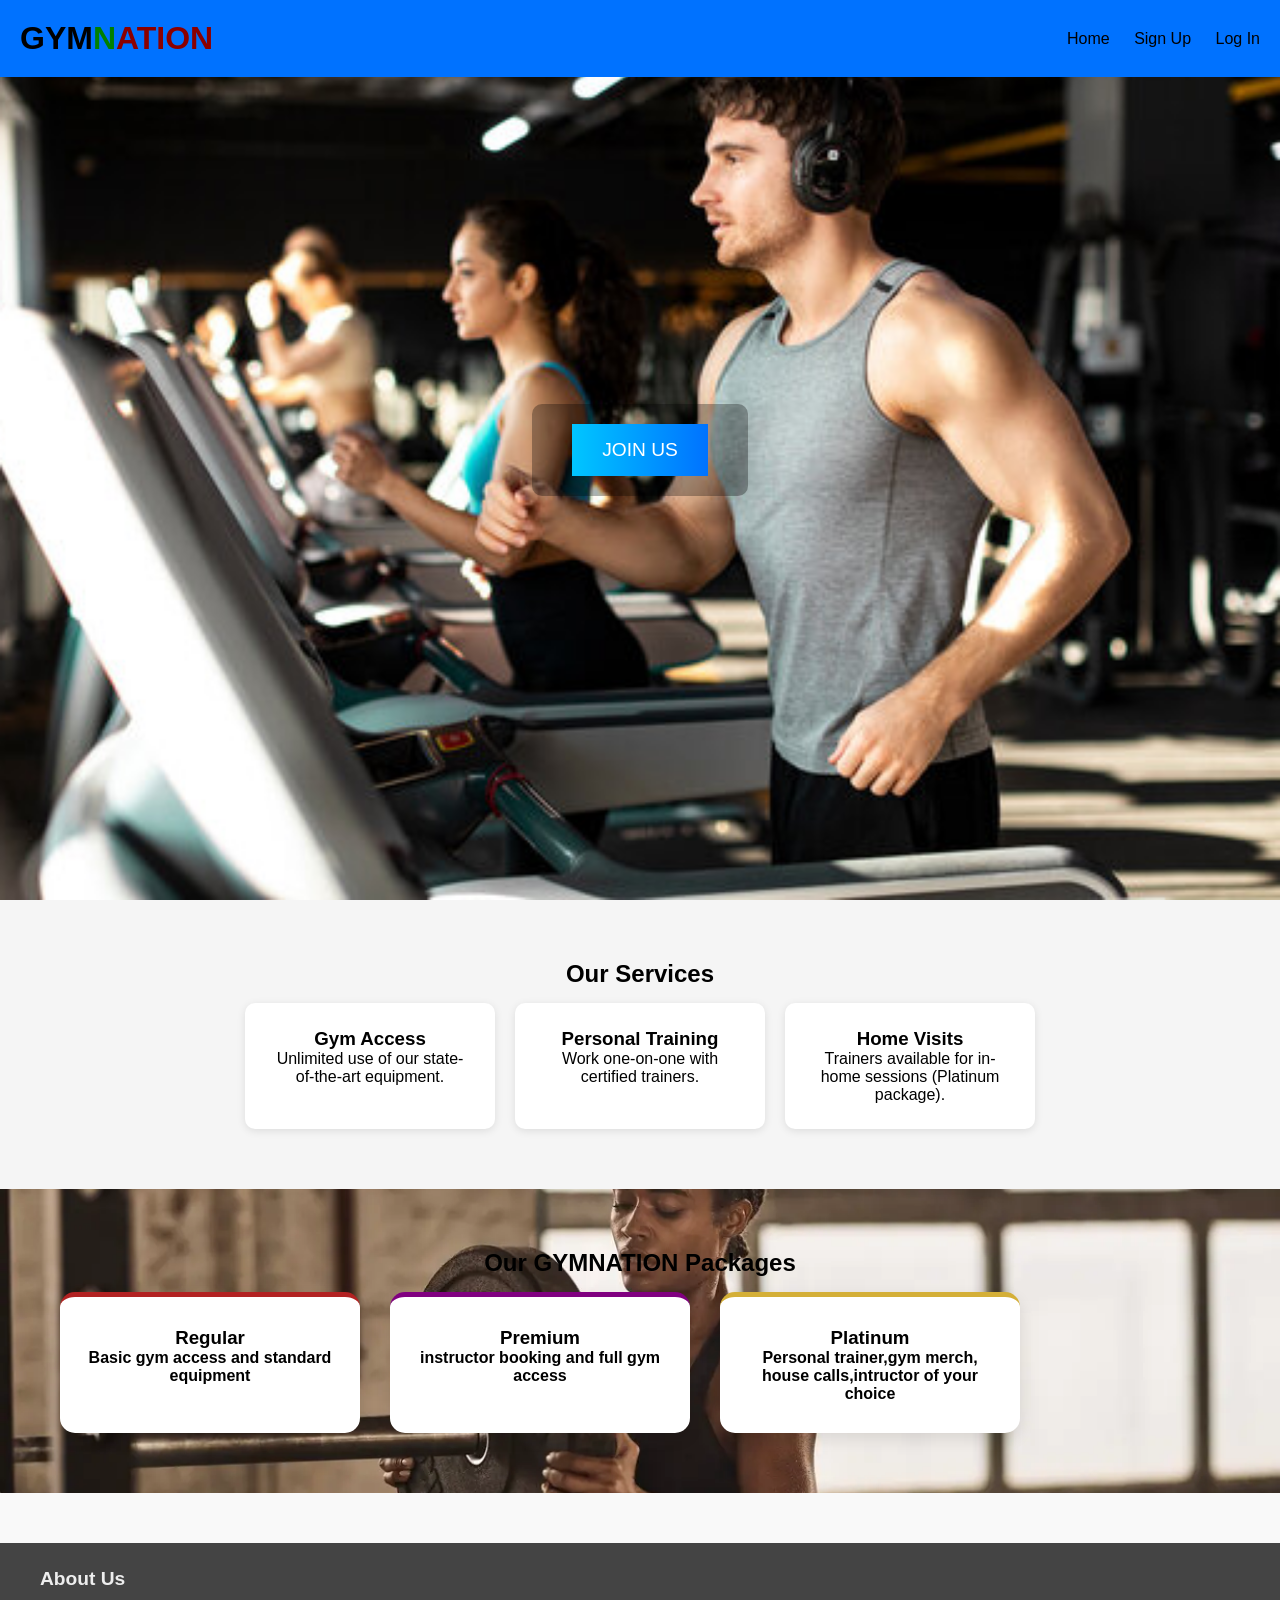
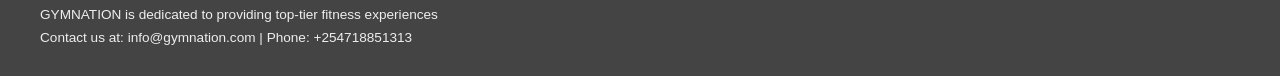
<file: index.html>
<!DOCTYPE html>
<html lang="en">
<head>
  <meta charset="UTF-8" />
  <meta name="viewport" content="width=device-width, initial-scale=1.0"/>
  <title>GYMNATION</title>
  <link rel="stylesheet" href="styles.css" />
</head>
<body>
  
  <header>
    <div class="logo">GYM<span class="green">N</span><span class="red">ATION</span></div>
    <nav>
      <a href="#">Home</a>
      <a href="signup.html">Sign Up</a>
      <a href="login.html">Log In</a>
    </nav>
  </header>

 
  <section class="hero">
    <div class="overlay">
        <button class="cta-button" onclick="window.location.href='signup.html'">JOIN US</button>

    </div>
  </section>

  
  <section id="services" class="services-section">
    <h2>Our Services</h2>
    <div class="services-container">
      <div class="service-card">
        <h3>Gym Access</h3>
        <p>Unlimited use of our state-of-the-art equipment.</p>
      </div>
      <div class="service-card">
        <h3>Personal Training</h3>
        <p>Work one-on-one with certified trainers.</p>
      </div>
      <div class="service-card">
        <h3>Home Visits</h3>
        <p>Trainers available for in-home sessions (Platinum package).</p>
      </div>
    </div>
  </section>

  <section class="packages-section">
    <h2>Our GYMNATION Packages</h2>
    <div class="packages-container">
      <div class="package-card package-regular">
        <h3>Regular</h3>
        <p>Basic gym access and standard equipment</p>
      </div>
      <div class="package-card package-premium">
        <h3>Premium</h3>
        <p>instructor booking and full gym access</p>
      </div>
      <div class="package-card package-platinum">
        <h3>Platinum</h3>
        <p>Personal trainer,gym merch, house calls,intructor of your choice</p>
      </div>
    </div>
  </section>
  <footer class="site-footer">
    <div class="footer-container">
      <h3>About Us</h3>
      <p>GYMNATION is dedicated to providing top-tier fitness experiences</p>
    
      <p>Contact us at: info@gymnation.com | Phone: +254718851313</p>
    </div>
  </footer>
  
</body>
</html>
</file>
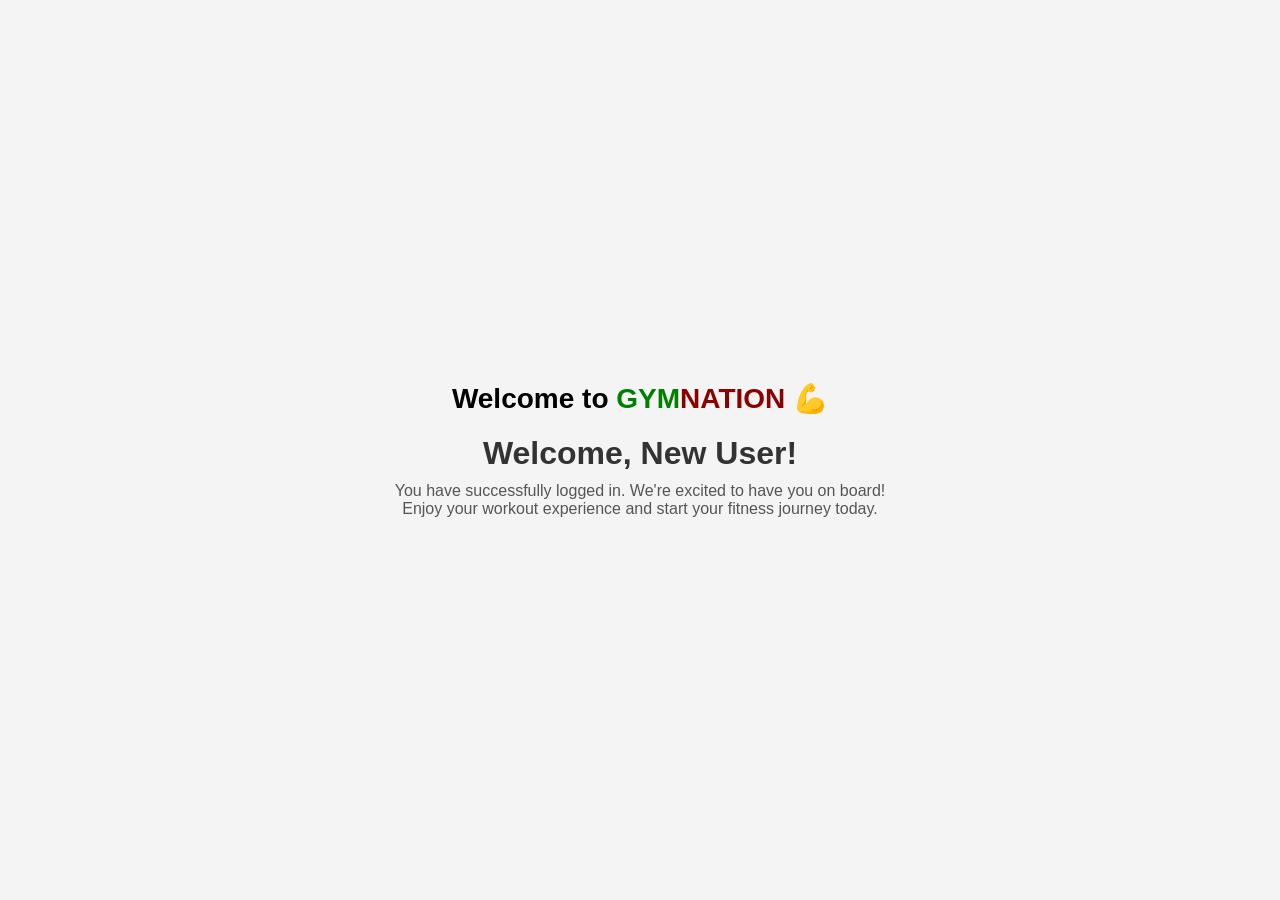
<file: dashboard.html>
<!DOCTYPE html>
<html lang="en">
<head>
  <meta charset="UTF-8">
  <title>Dashboard - GYMNATION</title>
  <link rel="stylesheet" href="styles.css">
  <style>
    * {
      margin: 0;
      padding: 0;
      box-sizing: border-box;
    }

    html, body {
      height: 100%;
      font-family: Arial, sans-serif;
      background-color: #f4f4f4;
    }

    body {
      display: flex;
      justify-content: center;
      align-items: center;
    }

    .container {
      text-align: center;
    }

    .logo {
      font-size: 28px;
      margin-bottom: 20px;
    }

    .green { color: green; }
    .red { color: red; }

    h1 {
      color: #333;
      margin-bottom: 10px;
    }

    p {
      font-size: 16px;
      color: #555;
    }
  </style>
</head>
<body>
  <div class="container">
    <div class="logo">
      Welcome to <span class="green">GYM</span><span class="red">NATION</span> 💪
    </div>
    <main>
      <h1>Welcome, <span id="username">New User</span>!</h1>
      <p>You have successfully logged in. We're excited to have you on board!</p>
      <p>Enjoy your workout experience and start your fitness journey today.</p>
    </main>
  </div>

  <script>
  const params = new URLSearchParams(window.location.search);
  const username = params.get("username") || "New User";
  document.getElementById("username").textContent = username;
  </script>
</body>
</html>
</file>
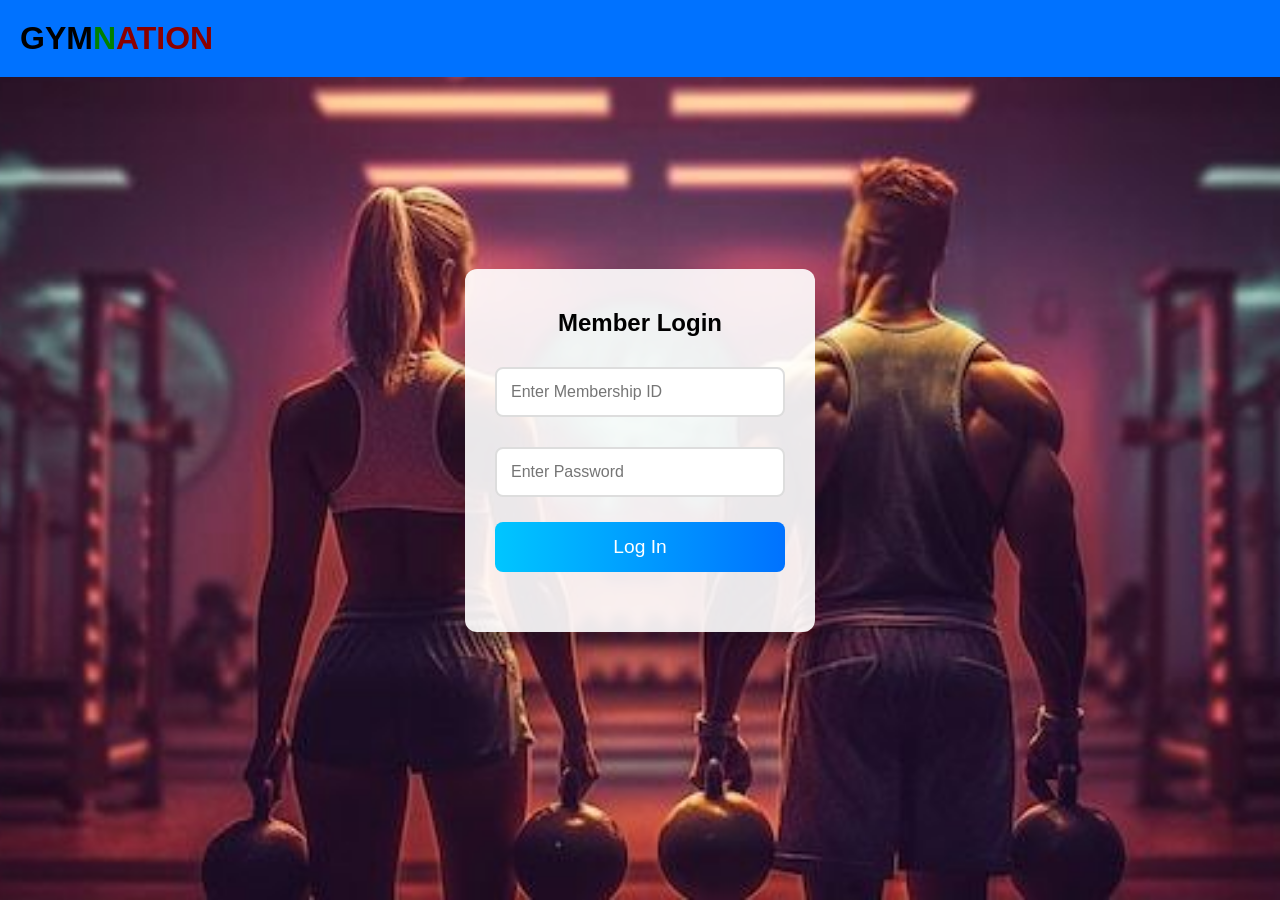
<file: login.html>
<!DOCTYPE html>
<html lang="en">
<head>
  <meta charset="UTF-8" />
  <title>Login - GYMNATION</title>
  <link rel="stylesheet" href="styles.css" />
</head>
<body>
  <header>
    <div class="logo">GYM<span class="green">N</span><span class="red">ATION</span></div>
  </header>

  <div class="login-page">
    <section class="login-form">
      <h2>Member Login</h2>
      <form id="loginForm">
        <input type="text" id="admissionNumber" placeholder="Enter Membership ID" required />
        <input type="password" id="password" placeholder="Enter Password" required />
        <button type="submit">Log In</button>
      </form>
      <p id="loginMsg" style="margin-top: 20px; font-weight: bold;"></p>
    </section>
  </div>

  <script>
    document.getElementById("loginForm").addEventListener("submit", function(e) {
      e.preventDefault();
      const admissionNumber = document.getElementById("admissionNumber").value;
      const password = document.getElementById("password").value;

      fetch("http://localhost:8080/api/members/login", {
        method: "POST",
        headers: { "Content-Type": "application/json" },
        body: JSON.stringify({ admissionNumber, password }),
      })
      .then(response => {
        if (!response.ok) throw new Error('Login failed');
        return response.json(); // Expect JSON response from backend
      })
      .then(data => {
        // Assume backend returns JSON like { success: true, username: "John" }
        if (data.success) {
          // Redirect to dashboard with username in query param
          window.location.href = `dashboard.html?username=${encodeURIComponent(data.username)}`;
        } else {
          document.getElementById("loginMsg").innerText = data.message || "Invalid login credentials.";
        }
      })
      .catch(err => {
        document.getElementById("loginMsg").innerText = "Login failed. Please try again.";
        console.error(err);
      });
    });
  </script>
</body>
</html>
</file>
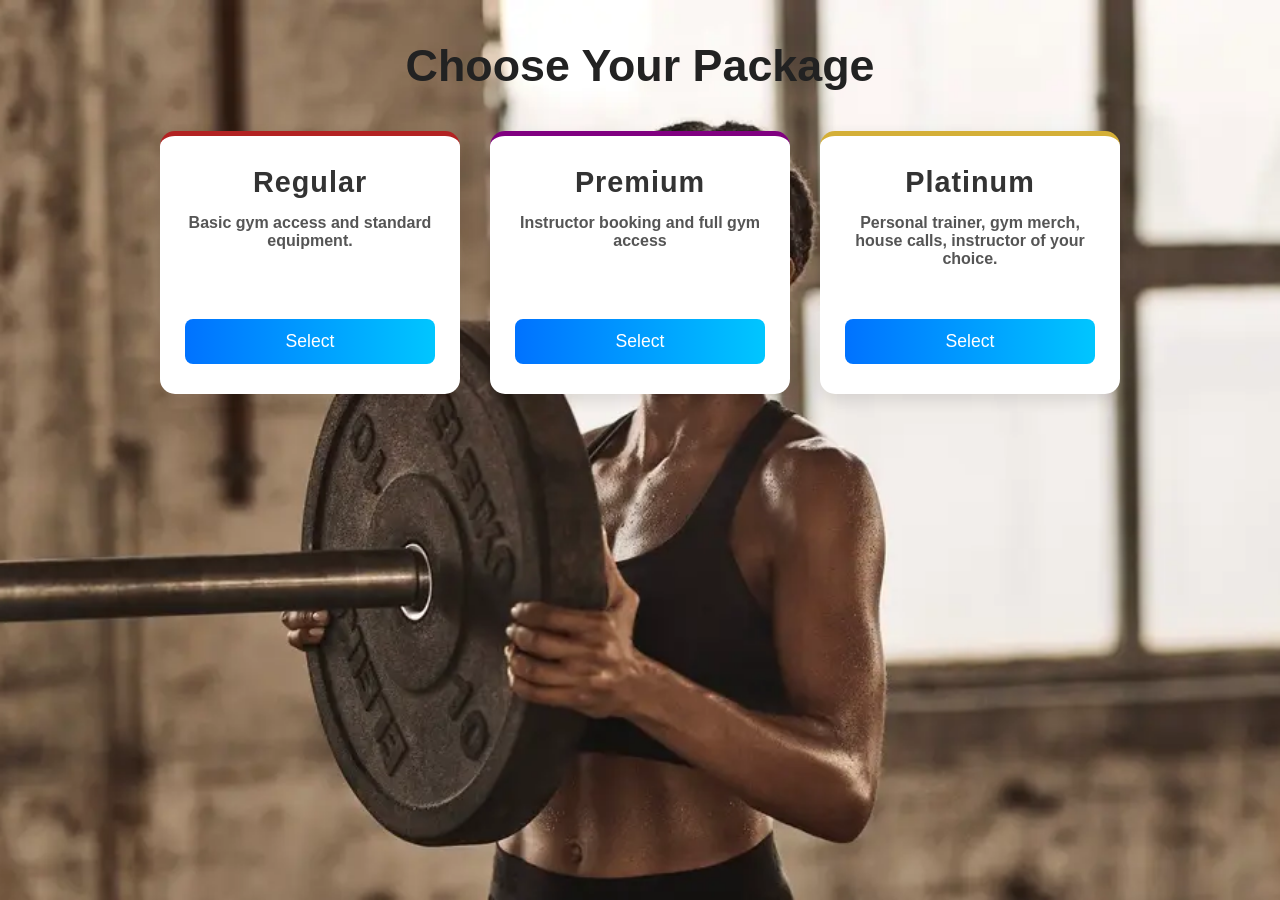
<file: packageselection.html>
<!DOCTYPE html>
<html lang="en" class="packageselection">
<head>
  <meta charset="UTF-8" />
  <meta name="viewport" content="width=device-width, initial-scale=1" />
  <title>Package Selection - GYMNATION</title>
  <link rel="stylesheet" href="styles.css" />
</head>
<body class="packageselection">

  <div class="background-overlay"></div>

  <h1 class="package-title-main">Choose Your Package</h1>

  <div class="packages-container">
    <div class="package-card package-regular">
      <h2 class="package-title">Regular</h2>
      <p class="package-description">Basic gym access and standard equipment.</p>
      <button class="select-btn">Select</button>
    </div>
    <div class="package-card package-premium">
      <h2 class="package-title">Premium</h2>
      <p class="package-description">Instructor booking and full gym access</p>
      <button class="select-btn">Select</button>
    </div>
    <div class="package-card package-platinum">
      <h2 class="package-title">Platinum</h2>
      <p class="package-description">Personal trainer, gym merch, house calls, instructor of your choice.</p>
      <button class="select-btn">Select</button>
    </div>
  </div>
  <script>
    const cards = document.querySelectorAll('.package-card');

    cards.forEach(card => {
      card.addEventListener('mouseenter', () => {
        cards.forEach(c => c.classList.remove('hovered'));
        card.classList.add('hovered');
      });

      card.addEventListener('mouseleave', () => {
        card.classList.remove('hovered');
      });
    });
  </script>

</body>
</html>
</file>
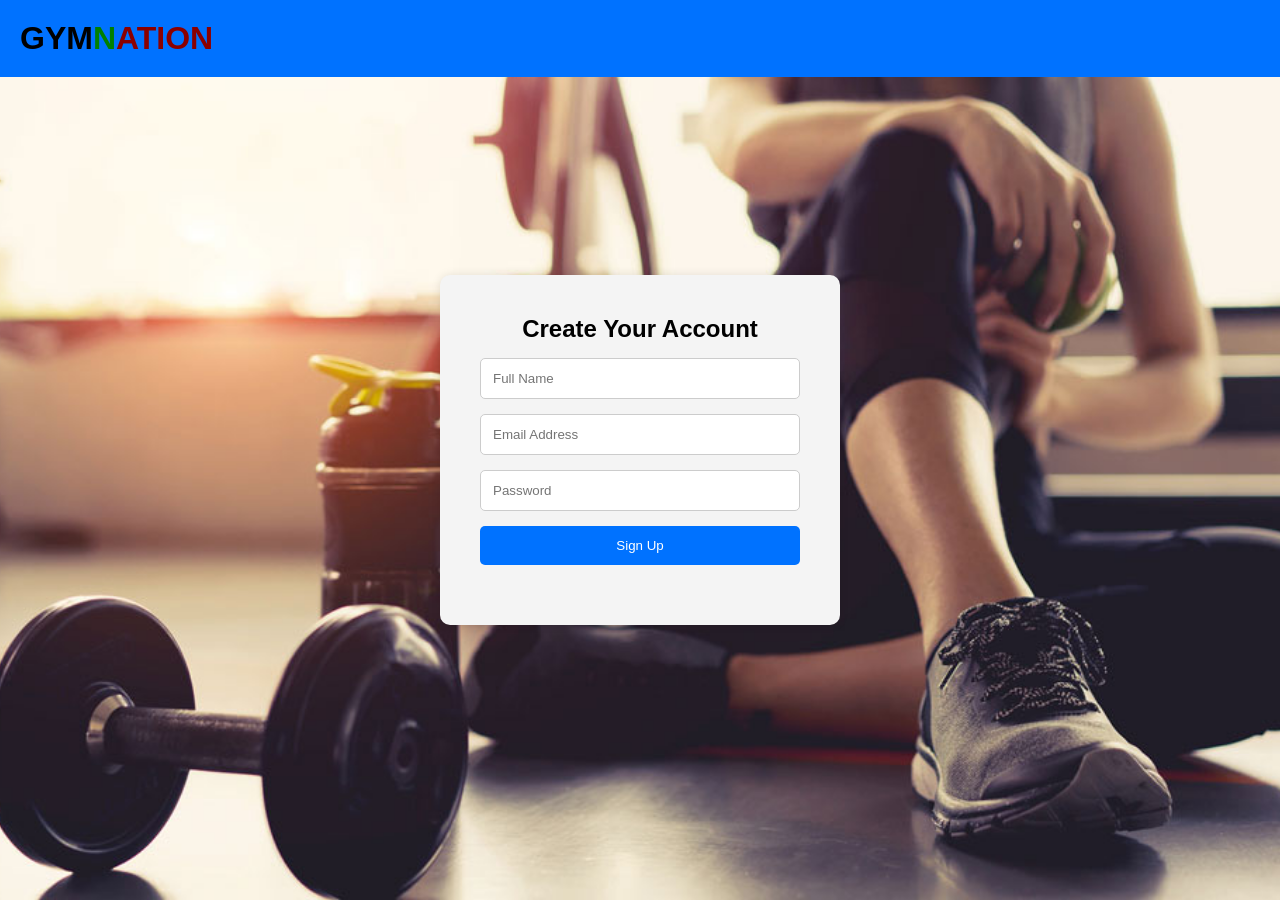
<file: signup.html>
<!DOCTYPE html>
<html lang="en">
<head>
  <meta charset="UTF-8">
  <title>Sign Up - GYMNATION</title>
  <link rel="stylesheet" href="styles.css" />
</head>
<body>
  <header>
    <div class="logo">GYM<span class="green">N</span><span class="red">ATION</span></div>
  </header>

  <div class="signup-page">
    <section class="signup-form">
      <h2>Create Your Account</h2>
      <form id="signupForm">
        <input type="text" id="name" placeholder="Full Name" required />
        <input type="email" id="email" placeholder="Email Address" required />
        <input type="password" id="password" placeholder="Password" required />
        <button type="submit">Sign Up</button>
      </form>
      <p id="generatedID" style="margin-top: 20px; font-weight: bold;"></p>
    </section>
  </div>
<script>
  document.getElementById("signupForm").addEventListener("submit", function (e) {
    e.preventDefault();
    const name = document.getElementById("name").value;
    const password = document.getElementById("password").value;
  
    fetch("http://localhost:8080/api/members/signup", {
      method: "POST",
      headers: { "Content-Type": "application/json" },
      body: JSON.stringify({ name, password }),
    })
      .then(response => {
        if (!response.ok) throw new Error('Signup failed');
        return response.json();  // Expect JSON with admissionNumber
      })
      .then(data => {
        alert(`Signup successful!\nYour membership ID is: ${data.admissionNumber}\nPlease keep your password safe.`);
        // Redirect with username param, or you can send admissionNumber if you prefer
        window.location.href = `dashboard.html?username=${encodeURIComponent(name)}`;
      })
      .catch(err => {
        alert("Signup failed. Please try again.");
        console.error(err);
      });
  });
  </script>
  
  
</body>
</html>
</file>
<file: styles.css>
* {
    margin: 0;
    padding: 0;
    box-sizing: border-box;
  }
  
  body, html {
    font-family: Arial, sans-serif;
    height: 100%;
  }
  
  header {
    display: flex;
    justify-content: space-between;
    align-items: center;
    padding: 20px 40px;
    background-color: rgba(255, 255, 255, 0.8);
    position: absolute;
    width: 100%;
    top: 0;
    z-index: 10;
  }
  
  .logo {
    font-size: 2rem;
    font-weight: bold;
    color: #000;
  }
  
  .logo .green {
    color: green;
  }
  
  .logo .red {
    color: darkred;
  }
  
  nav a {
    margin-left: 20px;
    text-decoration: none;
    color: #000;
    font-size: 1rem;
  }
  
  .hero {
    background: url('images/figma\ imagge.jpg') no-repeat center center/cover;
    height: 100vh;
    position: relative;
    display: flex;
    align-items: center;
    justify-content: center;
  }
  
  .overlay {
    background: rgba(0, 0, 0, 0.3);
    padding: 20px 40px;
    border-radius: 10px;
  }
  
  .cta-button {
    background: linear-gradient(to right, #00c6ff, #0072ff);
    color: white;
    border: none;
    padding: 15px 30px;
    font-size: 1.2rem;
    cursor: pointer;
    border-radius: 5px;}

    .package-regular {
        background-color: rgba(178, 34, 34, 0.9); /* firebrick red */
        color: white;
        font-weight: bold;

      }
      
      .package-premium {
        background-color: rgba(128, 0, 128, 0.9); /* purple */
        color: white;
        font-weight: bold;
      }
      
      .package-platinum {
        background: linear-gradient(135deg, #d4af37, #f5e084); /* golden */
        color: black;
        font-weight: bold;
      }
      
  
  .signup-form {
    max-width: 400px;
    margin: 100px auto;
    padding: 40px;
    background-color: #f4f4f4;
    border-radius: 10px;
    box-shadow: 0 0 10px rgba(0,0,0,0.1);
    text-align: center;
  }
  
  .signup-form input {
    width: 100%;
    padding: 12px;
    margin-bottom: 15px;
    border-radius: 5px;
    border: 1px solid #ccc;
  }
  
  .signup-form button {
    padding: 12px;
    width: 100%;
    background-color: #0072ff;
    color: #fff;
    border: none;
    border-radius: 5px;
    cursor: pointer;
  }
  .signup-page {
    background: url('images/backgroung.png') no-repeat center center/cover;
    min-height: 100vh;
    display: flex;
    align-items: center;
    justify-content: center;
  }  
  .services-section {
    padding: 60px 40px;
    background-color: #f5f5f5;
    text-align: center;
  }
  
  .services-container {
    display: flex;
    flex-wrap: wrap;
    justify-content: center;
    gap: 20px;
  }
  
  .service-card {
    background-color: white;
    border-radius: 10px;
    padding: 25px;
    width: 250px;
    box-shadow: 0 2px 8px rgba(0,0,0,0.1);
  }
  .packages-section {
    padding: 60px 40px;
    background-color: #fdfdfd;
    text-align: center;
    background: url('images/package.webp') no-repeat center center/cover;
    
  }
  
  .packages-container {
    display: flex;
    justify-content: center;
    flex-wrap: wrap;
    gap: 30px;
  }
  
  .package-card {
    width: 280px;
    padding: 30px 20px;
    border-radius: 12px;
    text-align: center;
    box-shadow: 0 4px 12px rgba(0, 0, 0, 0.1);
    transition: transform 0.3s ease;
    color: #000;
    
  }
  
  .package-card:hover {
    transform: scale(1.05);
  }
  .site-footer {
    background-color: #444;
    color: #eee;
    padding: 25px 40px;
    text-align: left;
    font-family: Arial, sans-serif;
    margin-top: 50px;
    font-size: 0.9rem;
  }
  
  .site-footer h3 {
    margin-bottom: 15px;
    font-size: 1.2rem;
    font-weight: bold;
  }
  
  .site-footer p {
    margin: 4px 0;
    font-size: 0.85rem;
    line-height: 1.4;
  }
  
  

  /* Login Page Styling */

.login-page {
    min-height: 100vh;
    background: url('images/gymmanandwoman.jpg') no-repeat center center/cover;
    display: flex;
    justify-content: center;
    align-items: center;
    padding: 20px;
  }
  
  .login-form {
    background: rgba(255,255,255,0.9);
    padding: 40px 30px;
    border-radius: 12px;
    width: 350px;
    box-shadow: 0 8px 24px rgba(0,0,0,0.2);
    text-align: center;
  }
  
  .login-form .logo {
    font-weight: bold;
    font-size: 2.4rem;
    margin-bottom: 30px;
    user-select: none;
  }
  
  .login-form .logo .green {
    color: green;
  }
  
  .login-form .logo .red {
    color: darkred;
  }
  
  .login-form input {
    width: 100%;
    padding: 14px;
    margin: 15px 0;
    border: 2px solid #ddd;
    border-radius: 8px;
    font-size: 1rem;
    transition: border-color 0.3s ease;
  }
  
  .login-form input:focus {
    outline: none;
    border-color: #0072ff;
  }
  
  .login-form button {
    width: 100%;
    padding: 14px;
    background: linear-gradient(90deg, #00c6ff, #0072ff);
    border: none;
    border-radius: 8px;
    color: white;
    font-size: 1.2rem;
    cursor: pointer;
    margin-top: 10px;
    transition: background-color 0.3s ease;
  }
  
  .login-form button:hover {
    background-color: #005bbb;
  }
  
  #loginMsg {
    margin-top: 20px;
    font-weight: 600;
    font-size: 1rem;
  }
  
  
  #errorMsg {
    color: #ff6b6b;
    margin-top: 10px;
  }
  
  body.packageselection {
    font-family: Arial, sans-serif;
    background: url('images/package.webp') no-repeat center center fixed;
    background-size: cover;
    min-height: 100vh;
    padding: 40px 20px;
    color: #222;
    display: flex;
    flex-direction: column;
    align-items: center;
    justify-content: flex-start;
  }
  
  .package-title-main {
    font-size: 2.8rem;
    font-weight: 700;
    margin-bottom: 40px;
    color: #222;
    text-align: center;
    font-family: 'Segoe UI', Tahoma, Geneva, Verdana, sans-serif;
  }
  
  .packages-container {
    display: flex;
    gap: 30px;
    flex-wrap: wrap;
    justify-content: center;
    max-width: 1000px;
    width: 100%;
  }
  
  .package-card {
    background: white;
    flex: 1 1 280px;
    max-width: 300px;
    border-radius: 15px;
    box-shadow: 0 6px 15px rgba(0,0,0,0.1);
    padding: 30px 25px;
    transition: transform 0.3s ease, box-shadow 0.3s ease;
    cursor: pointer;
    display: flex;
    flex-direction: column;
    align-items: center;
    text-align: center;
    user-select: none;
    font-family: 'Segoe UI', Tahoma, Geneva, Verdana, sans-serif;
    color: #000;
    border-top: 5px solid transparent;
  }
  
  /* Highlight effect for hovered card */
  .package-card.hovered {
    transform: translateY(-10px) scale(1.05);
    box-shadow: 0 15px 30px rgba(0,0,0,0.3);
    z-index: 10;
  }
  
  .package-title {
    font-size: 1.8rem;
    font-weight: 700;
    margin-bottom: 15px;
    letter-spacing: 1px;
    color: #333;
  }
  
  .package-description {
    font-size: 1rem;
    color: #555;
    margin-bottom: 25px;
    min-height: 80px;
  }
  
  .package-regular {
    border-top-color: #b22222; /* firebrick red */
  }
  
  .package-premium {
    border-top-color: #800080; /* purple */
  }
  
  .package-platinum {
    border-top-color: #d4af37; /* golden */
    font-weight: 600;
  }
  
  .select-btn {
    background: linear-gradient(90deg, #0072ff, #00c6ff);
    border: none;
    color: white;
    font-size: 1.1rem;
    padding: 12px 25px;
    border-radius: 8px;
    cursor: pointer;
    transition: background-color 0.3s ease;
    width: 100%;
  }
  
  .select-btn:hover {
    background-color: #005bbb;
  }
  /* General styles */
body, html {
  font-family: Arial, sans-serif;
  margin: 0;
  padding: 0;
  background: #f9f9f9;
}

header {
  background: #0072ff;
  color: white;
  padding: 20px;
  text-align: center;
}

h1, h2 {
  margin-bottom: 15px;
}

.progress-section, .calendar-section, .log-section, .package-info {
  max-width: 700px;
  margin: 40px auto;
  background: white;
  padding: 20px 30px;
  border-radius: 12px;
  box-shadow: 0 4px 12px rgba(0,0,0,0.1);
}

.calendar-section ul {
  list-style: none;
  padding-left: 0;
}

.calendar-section ul li {
  margin: 12px 0;
  font-size: 1.1rem;
  display: flex;
  align-items: center;
  gap: 10px;
}

/* Highlight today's workout item */
.today-highlight {
  background-color: #d4f1f9;
  font-weight: bold;
  border-left: 5px solid #0072ff;
  padding-left: 10px;
  border-radius: 4px;
}

.log-section form input,
.log-section form textarea {
  width: 100%;
  padding: 10px;
  margin-bottom: 15px;
  border-radius: 8px;
  border: 1px solid #ccc;
  font-size: 1rem;
  font-family: inherit;
  box-sizing: border-box;
}

.log-section form button {
  background-color: #0072ff;
  border: none;
  color: white;
  padding: 12px;
  font-size: 1.1rem;
  border-radius: 8px;
  cursor: pointer;
  width: 100%;
}

.log-section form button:hover {
  background-color: #005bbb;
}

.log-entries p {
  margin: 8px 0;
  font-size: 0.9rem;
  color: #555;
}

.package-info ul {
  list-style: disc;
  padding-left: 20px;
  color: #444;
  font-size: 1rem;
}

.package-info p a {
  color: #0072ff;
  text-decoration: none;
  font-weight: 600;
}

.package-info p a:hover {
  text-decoration: underline;
}

footer {
  text-align: center;
  padding: 20px;
  font-size: 0.9rem;
  color: #666;
  background-color: #f0f0f0;
  margin-top: 60px;
}

footer a {
  color: #0072ff;
  text-decoration: none;
  margin: 0 8px;
}

footer a:hover {
  text-decoration: underline;
}
.top-nav {
  display: flex;
  justify-content: space-between;
  align-items: center;
  padding: 10px 20px;
  background-color: #0072ff;
  color: white;
  font-family: Arial, sans-serif;
}

.top-nav .nav-left h3 {
  margin: 0;
}

.top-nav .nav-right input {
  padding: 5px 10px;
  border-radius: 4px;
  border: none;
  margin-right: 8px;
}

.top-nav .nav-right button {
  padding: 6px 12px;
  border: none;
  border-radius: 4px;
  background-color: #005bb5;
  color: white;
  cursor: pointer;
  font-weight: bold;
}

.top-nav .nav-right button:hover {
  background-color: #004499;
}

#branchStatus {
  margin-left: 10px;
  font-weight: 600;
}
</file>
